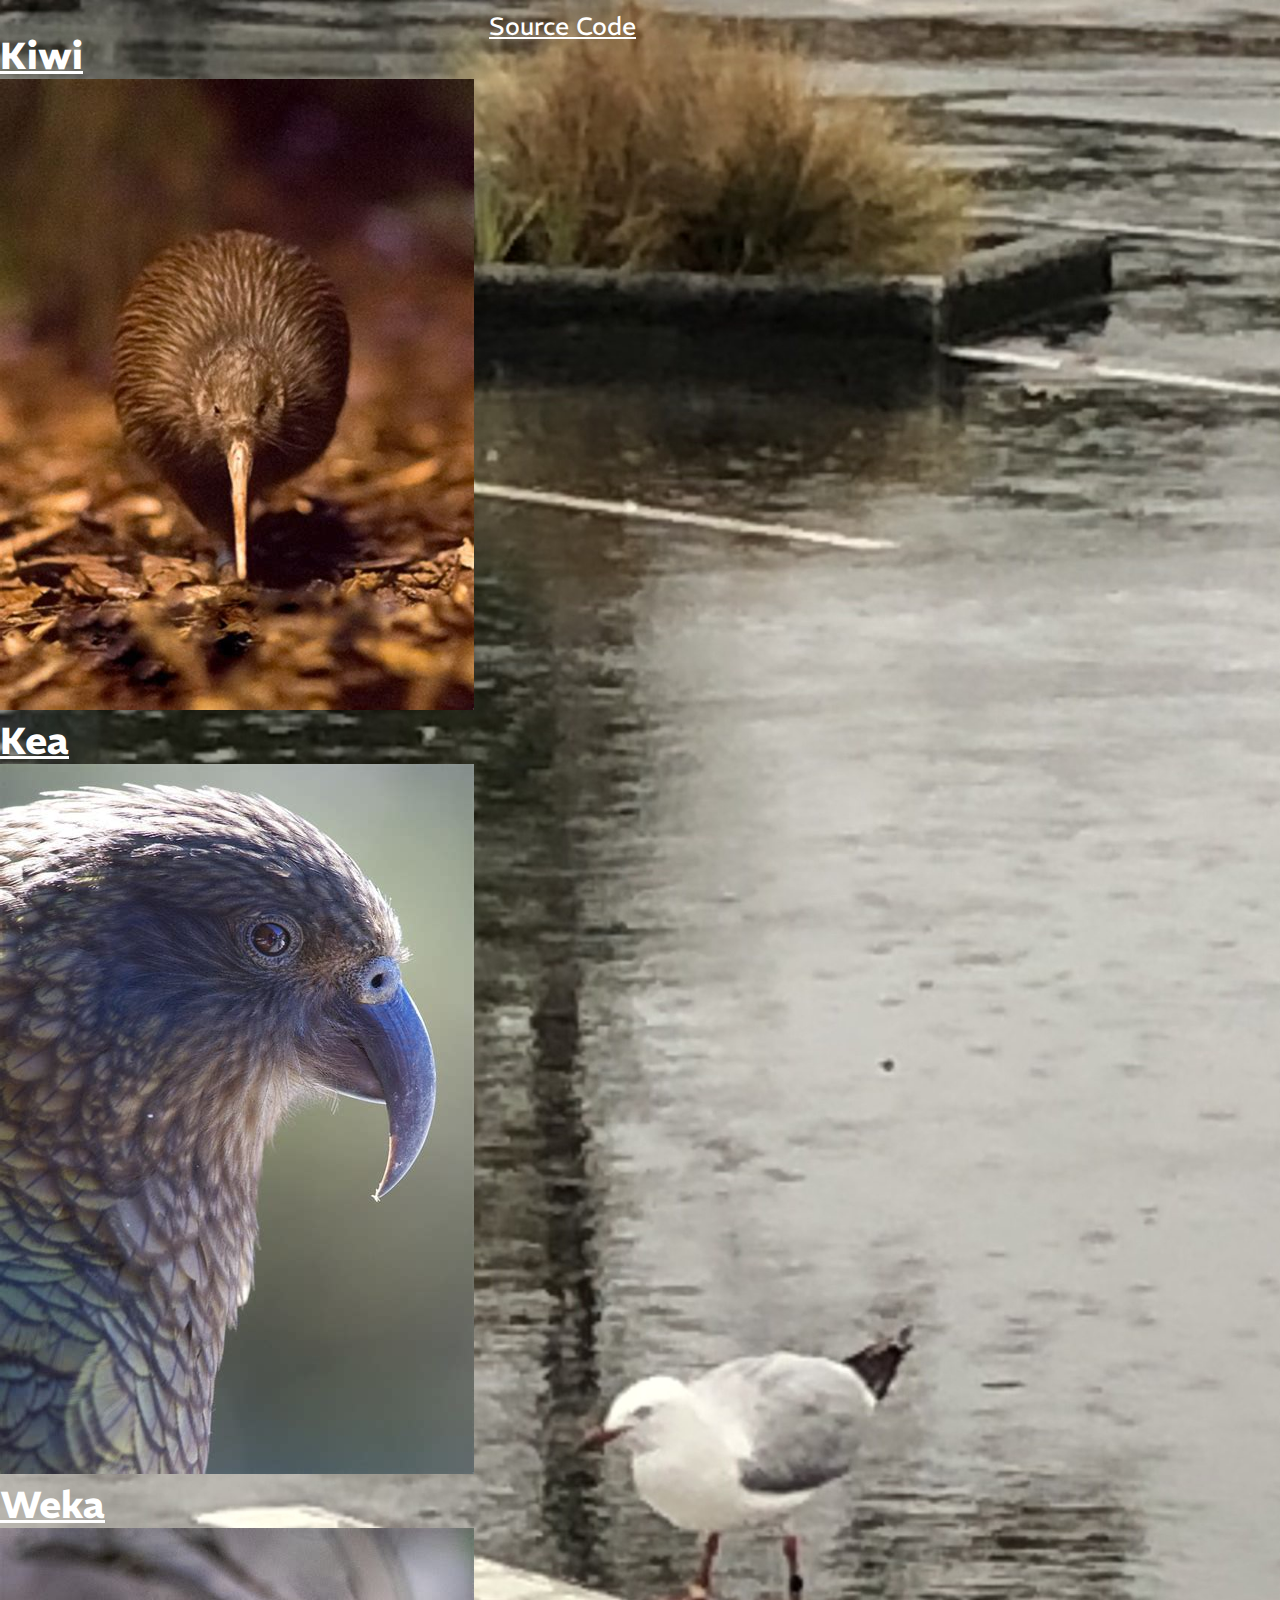
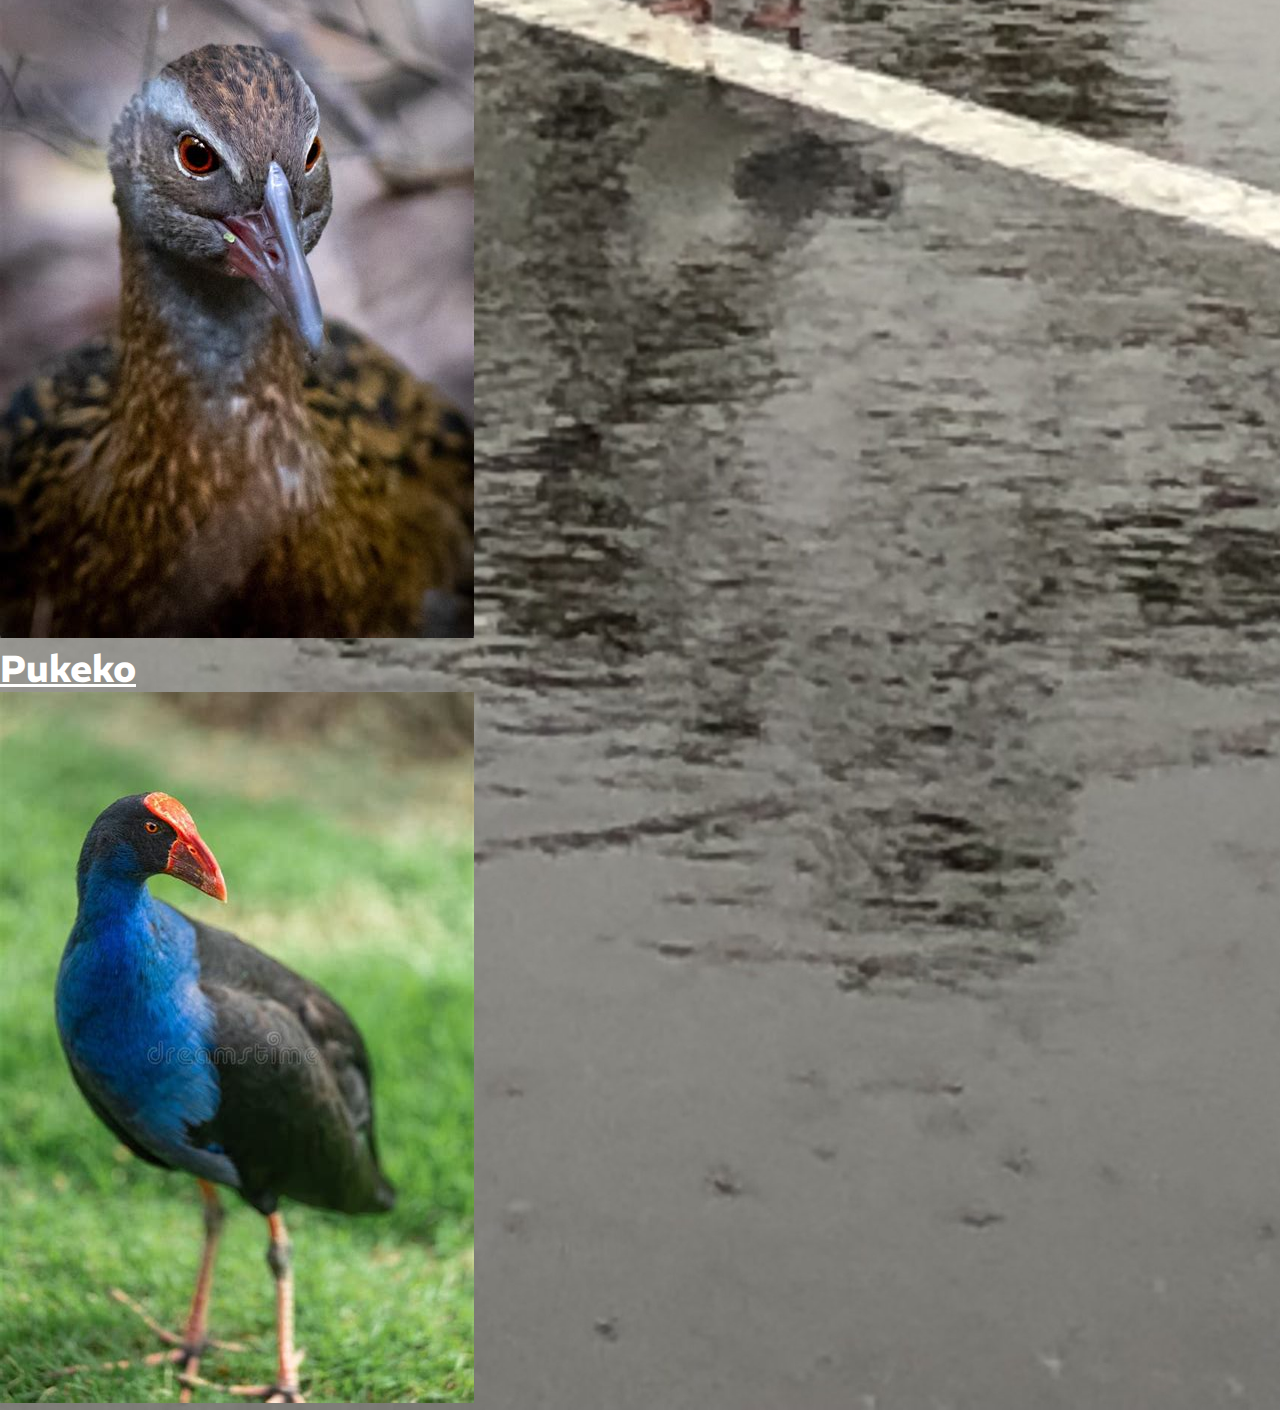
<file: index.html>
<!--

If anyone actually reads through the websites code, I can assure you AI can't write code this shit.
For all of the pages its the same idea just with changed titles, texts and images. Im to FAT to go through and comment on all of those individually
The website looks kinda ass, but it functions. It would be deeply appreciated if this shitty website got me a decent grade (achieved at least)

-->

<!DOCTYPE html>
<html lang="en">
<head>
    <meta charset="UTF-8">
    <meta name="viewport" content="width=device-width, initial-scale=1.0">
    <link rel="stylesheet" href="./src/style.css"> <!--link the css file-->
    <link rel="icon" href="./src/images/icon.png"> <!--Set the website icon (i doubt anyone else is doing this)-->
    <script src="./src/script.js"></script> <!--Javascript file for scripting some features into the website-->
    <title>NZ Native Birds</title> <!--Sets the title of the website (e.g. what it says in the top bar of the tab)-->
</head>
<body>
    <h1 id="header"></h1> <!-- This is an empty header done on purpose. (it gets a warning on w3 validator) -->
    <footer>
        <a href="./src/pages/kiwi.html">
            <h2>Kiwi</h2>
            <img src="./src/images/kiwi.jpg" alt="Kiwi"> <!--Link to the kiwi page-->
        </a>
        <a href="./src/pages/kea.html">
            <h2>Kea</h2>
            <img src="./src/images/kea.jpg" alt="kea"> <!--Link to the kea page-->
        </a>
        <a href="./src/pages/weka.html">
            <h2>Weka</h2>
            <img src="./src/images/weka.jpg" alt="Weka"> <!--Link to the weka page-->
        </a>
        <a href="./src/pages/pukeko.html">
            <h2>Pukeko</h2>
            <img src="./src/images/pukeko.jpg" alt="Pukeko"> <!--Link to the pukeko page-->
        </a>
    </footer>
    <a href="https://github.com/myliverisfailing/myliverisfailing.github.io" id="source">Source Code</a> <!--Link the source code-->
</body> 
</html>
</file>
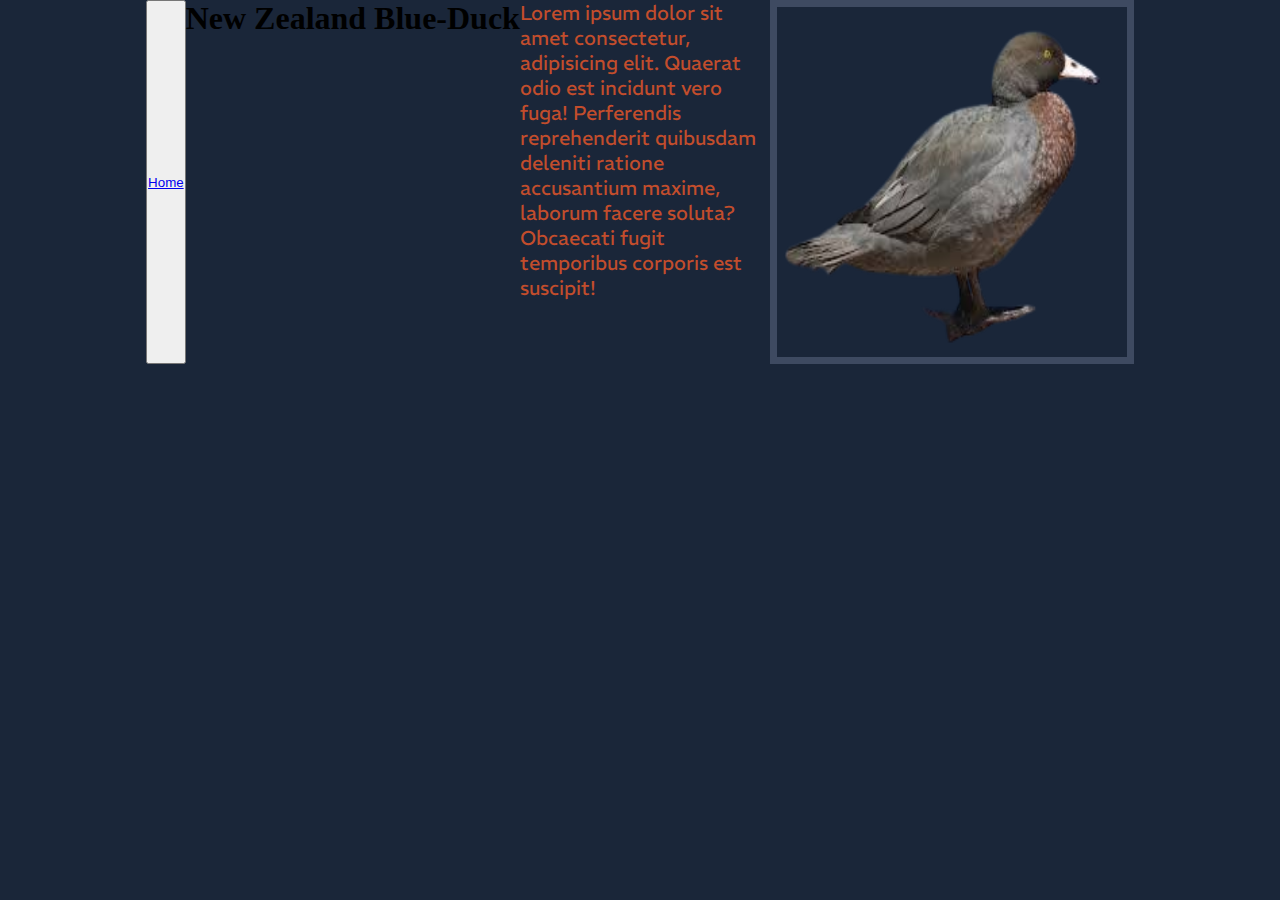
<file: src/pages/blue-duck.html>
<!DOCTYPE html>
<html lang="en">
<head>
    <meta charset="UTF-8">
    <meta name="viewport" content="width=device-width, initial-scale=1.0">
    <link rel="stylesheet" href="./pages-style/style.css">
    <title>NZB - Kiwi</title>
    <style>
        
    </style>
</head>
<body>
    <div class="content">
        <button><a href="../../index.html">Home</a></button>
        <h1>New Zealand Blue-Duck</h1>
        <p>Lorem ipsum dolor sit amet consectetur, adipisicing elit. Quaerat odio est incidunt vero fuga! Perferendis reprehenderit quibusdam deleniti ratione accusantium maxime, laborum facere soluta? Obcaecati fugit temporibus corporis est suscipit!</p>
        <img src="../images/page images/blue duck.png">
    </div>
</body>
</html>
</file>
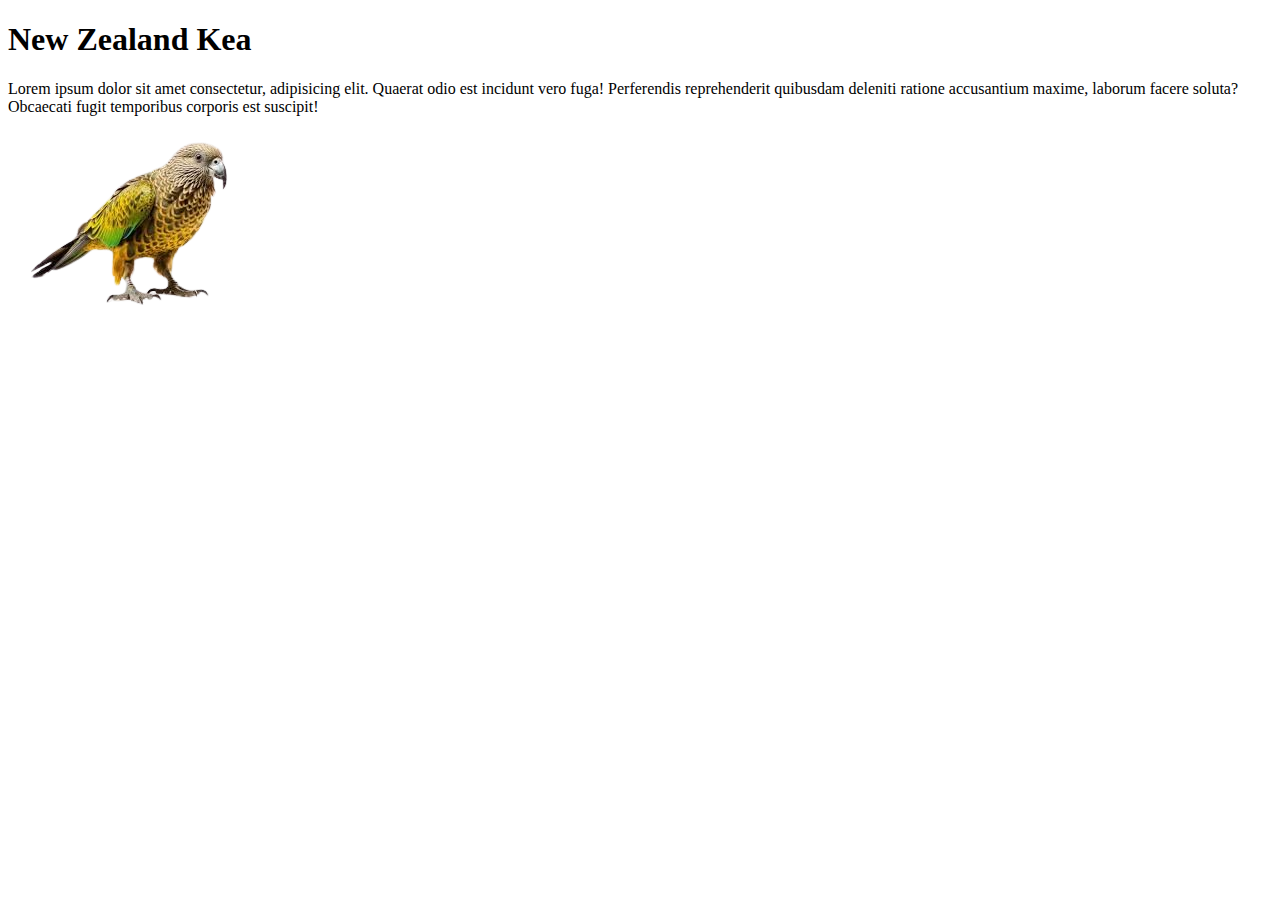
<file: src/pages/kea.html>
<!DOCTYPE html>
<html lang="en">
<head>
    <meta charset="UTF-8">
    <meta name="viewport" content="width=device-width, initial-scale=1.0">
    <title>NZB - Kiwi</title>
    <style>
        
    </style>
</head>
<body>
    <div class="content">
        <h1>New Zealand Kea</h1>
        <p>Lorem ipsum dolor sit amet consectetur, adipisicing elit. Quaerat odio est incidunt vero fuga! Perferendis reprehenderit quibusdam deleniti ratione accusantium maxime, laborum facere soluta? Obcaecati fugit temporibus corporis est suscipit!</p>
        <img src="../images/page images/kea.png">
    </div>
</body>
</html>
</file>
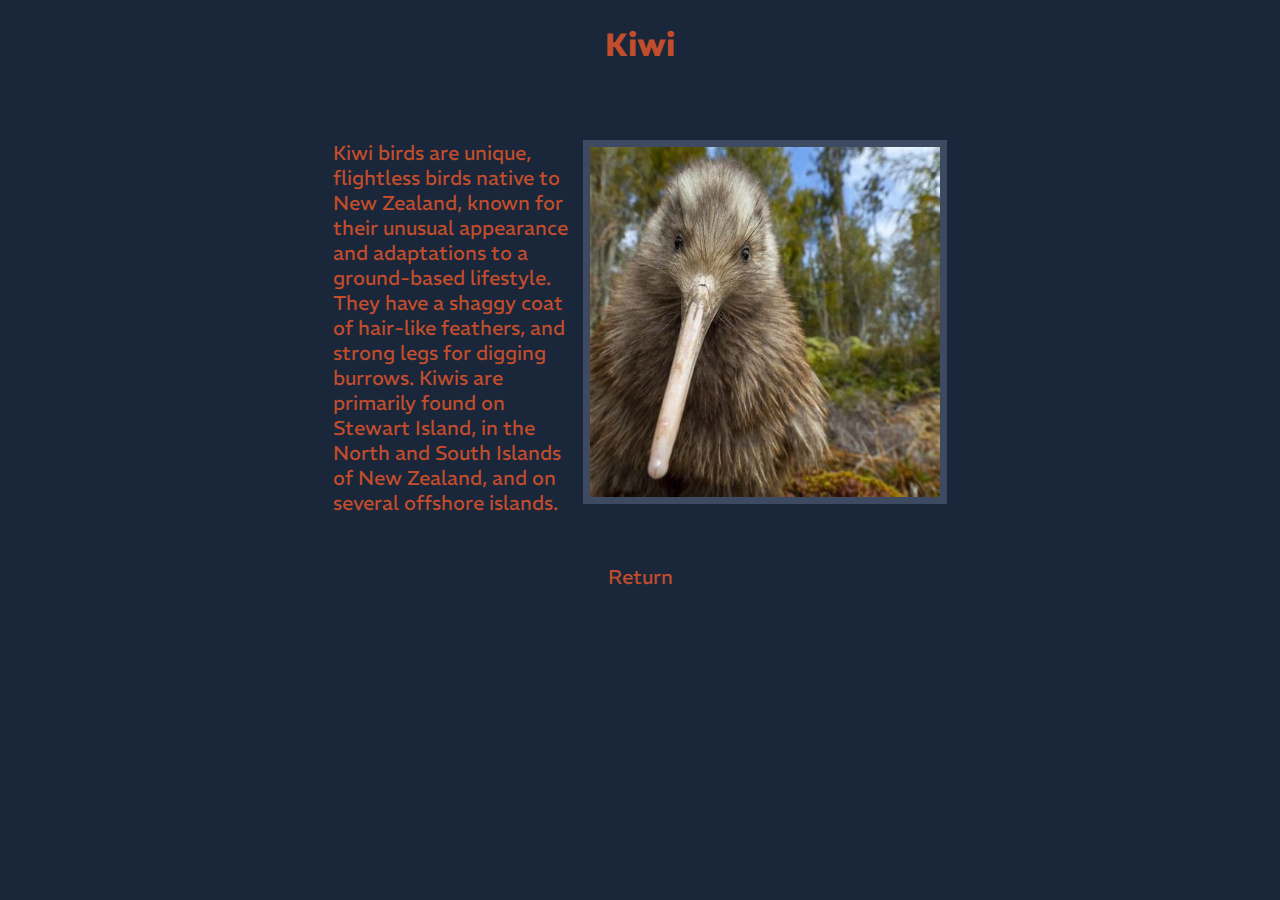
<file: src/pages/kiwi.html>
<!DOCTYPE html>
<html lang="en">
<head>
    <meta charset="UTF-8">
    <meta name="viewport" content="width=device-width, initial-scale=1.0">
    <link rel="stylesheet" href="./pages-style/style.css">
    <link rel="icon" href="../images/icon.png">
    <title>NZ Birds - Kiwi</title>
</head>
<body>
    <h1 id="header">Kiwi</h1>
    <div class="content">
        <p>Kiwi birds are unique, flightless birds native to New Zealand, known for their unusual appearance and adaptations to a ground-based lifestyle. They have a shaggy coat of hair-like feathers, and strong legs for digging burrows. Kiwis are primarily found on Stewart Island, in the North and South Islands of New Zealand, and on several offshore islands.</p>
        <img src="./pages-style/page-images/kiwi.jpg">
    </div>
    <a href="https://myliverisfailing.github.io" id="return">Return</a>
</body>
</html>
</file>
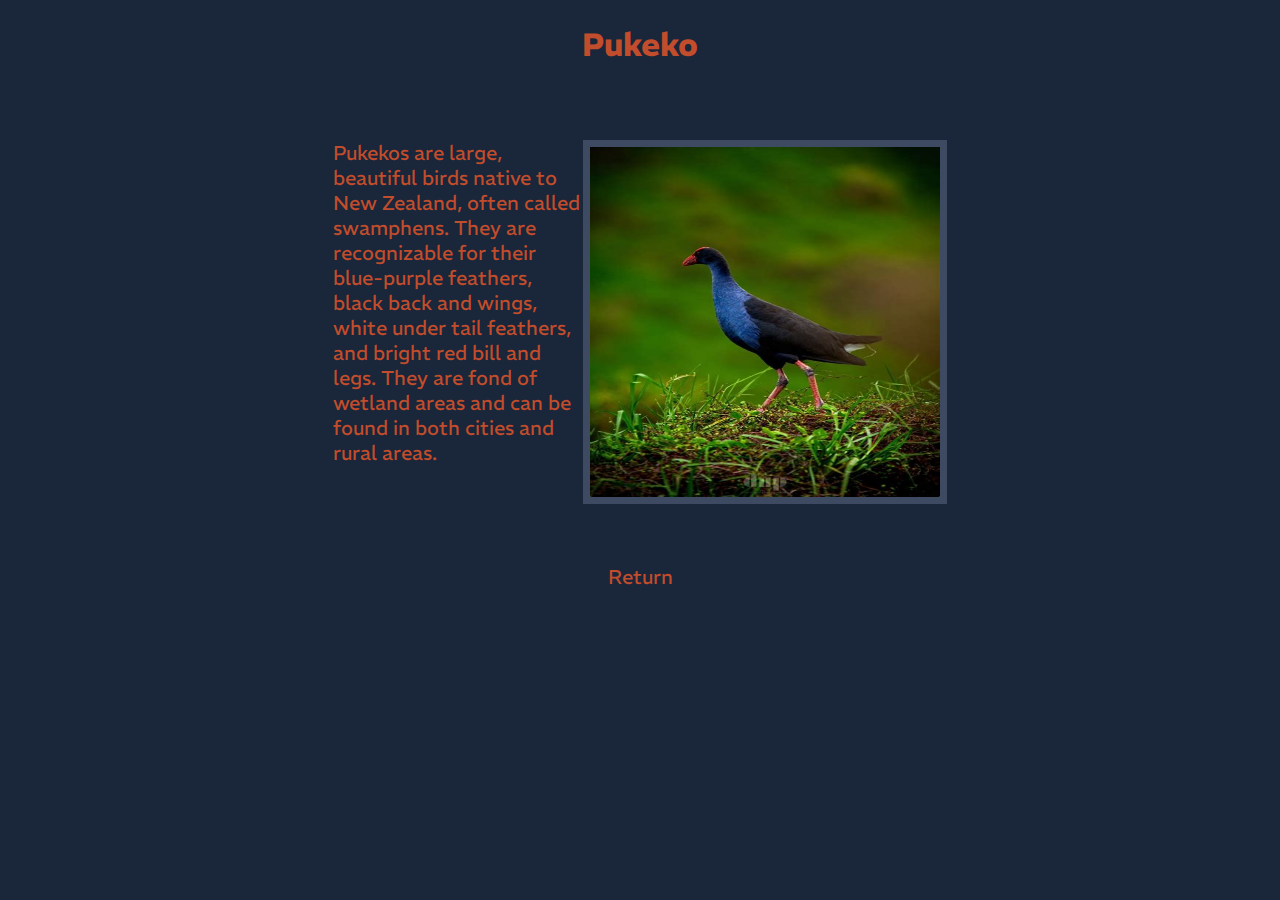
<file: src/pages/pukeko.html>
<!DOCTYPE html>
<html lang="en">
<head>
    <meta charset="UTF-8">
    <meta name="viewport" content="width=device-width, initial-scale=1.0">
    <link rel="stylesheet" href="./pages-style/style.css">
    <link rel="icon" href="../images/icon.png">
    <title>NZ Birds - Pukeko</title>
</head>
<body>
    <h1 id="header">Pukeko</h1>
    <div class="content">
        <p>Pukekos are large, beautiful birds native to New Zealand, often called swamphens. They are recognizable for their blue-purple feathers, black back and wings, white under tail feathers, and bright red bill and legs. They are fond of wetland areas and can be found in both cities and rural areas.</p>
        <img src="./pages-style/page-images/pukeko.jpg">
    </div>
    <a href="https://myliverisfailing.github.io" id="return">Return</a>
</body>
</html>
</file>
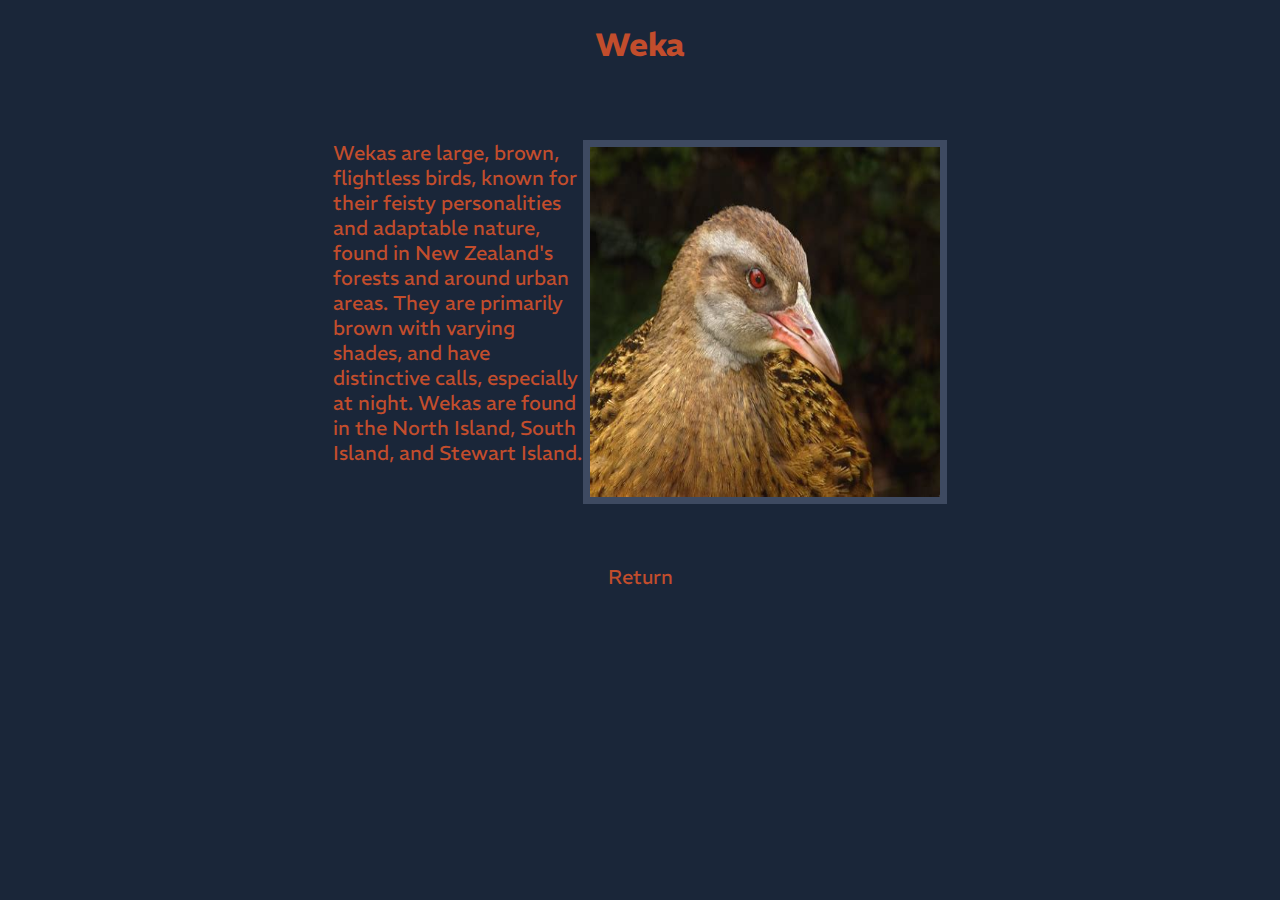
<file: src/pages/weka.html>
<!DOCTYPE html>
<html lang="en">
<head>
    <meta charset="UTF-8">
    <meta name="viewport" content="width=device-width, initial-scale=1.0">
    <link rel="stylesheet" href="./pages-style/style.css">
    <link rel="icon" href="../images/icon.png">
    <title>NZ Birds - Weka</title>
</head>
<body>
    <h1 id="header">Weka</h1>
    <div class="content">
        <p>Wekas are large, brown, flightless birds, known for their feisty personalities and adaptable nature, found in New Zealand's forests and around urban areas. They are primarily brown with varying shades, and have distinctive calls,    especially at night. Wekas are found in the North Island, South Island, and Stewart Island.</p>
        <img src="./pages-style/page-images/weka.jpg">
    </div>
    <a href="https://myliverisfailing.github.io" id="return">Return</a>
</body>
</html>
</file>
<file: src/style.css>
@import url('https://fonts.googleapis.com/css2?family=REM:wght@600&display=swap'); /*uses fonts from google api*/

body {
    display: flex;
    background-image: url('./images/bg.jpg'); /*set the background image from a path*/
    background-size: cover;
    background-repeat: no-repeat;
    background-position: center;
}

* { /*sets all margins, and padding to 0*/
    padding: 0;
    margin: 0;
}

.nav { /*Decorating the nav bar*/
    background: linear-gradient(black, dimgray, grey, dimgray);
    height: 98.5vh;
    width: 250px;
    border-style: solid;
    border-color: black;
    border-width: 7px;
}

.nav h1 {
    border-style: solid;
    color: white;
    text-align: center;
    font-family: 'REM', sans-serif;
    user-select: none;
    font-size: 32px;
    padding: 2px;
    text-decoration: underline;
}

.nav ul, li, a { /**/
    color: white;
    font-family: 'REM', sans-serif; /*using google fonts*/
    font-size: 25px;
    margin-top: 5px;
    padding-left: 5px;
    padding: 5px;
}

.nav a { /*unset all the default hyperlink css (making it into regular text)*/
    all: unset;
}

.content h1 { /*styling the 'index' text*/
    border-style: solid;
    border-color: black;
    width: 200px;
    text-align: center;
    background: linear-gradient(270deg, black, dimgray, grey, dimgray);
    color: white;
    margin-left: 50px;
    margin-top: 25px;
    font-size: 50px;
    font-family: 'REM', sans-serif;
    padding: 10px;
    user-select: none;
}

.content p { /*decorating the paragraph in the page*/
    border-style: solid;
    border-radius: 5px;
    border-color: black;
    background: linear-gradient(270deg, dimgray, grey, dimgray);
    font-family: 'REM', sans-serif;
    margin-left: 200px;
    margin-top: 100px;
    color: white;
    font-size: 20px;
    width: 500px;
    text-align: center;
}
</file>
<file: src/pages/pages-style/style.css>
/*--

All the pages are the exact same, only differance is the text, and images so all formatting is the same and can be done-
in much less css lines. This is for code quality rather than having heaps of code doing the same thing as these few lines.

Refer to main style.css sheet if you want the notes, it's pretty much the same thing.

--*/

@import url('https://fonts.googleapis.com/css2?family=REM:wght@600&display=swap');

:root {
    --border-color: #3e4a61;
    --text-color: #c24d2c;
    --background-color: #1a2639;
    --bottom-footer: #d9dad7;
}

body {
    background-color: var(--background-color);
}

* {
    padding: 0;
    margin: 0;
}

#header {
    color: var(--text-color);
    font-family: 'REM', sans-serif;
    text-align: center;
    margin-top: 25px;
    margin-bottom: 75px;
}

.content {
    display: flex;
    justify-content: center;
}

.content p {
    color: var(--text-color);
    flex-direction: column;
    font-size: 20px;
    width: 250px;
    height: 230px;
    font-family: 'REM', sans-serif;
}

.content img {
    border-style: solid;
    border-color: var(--border-color);
    border-width: 7px;
    width: 350px;
    height: 350px;
}

#return {
    all: unset;
    margin-top: 60px;
    display: flex;
    justify-content: center;
    font-family: 'REM', sans-serif;
    color: var(--text-color);
    font-size: 20px;
}

#return:hover {
    cursor: pointer;
    text-decoration: underline;
}
</file>
